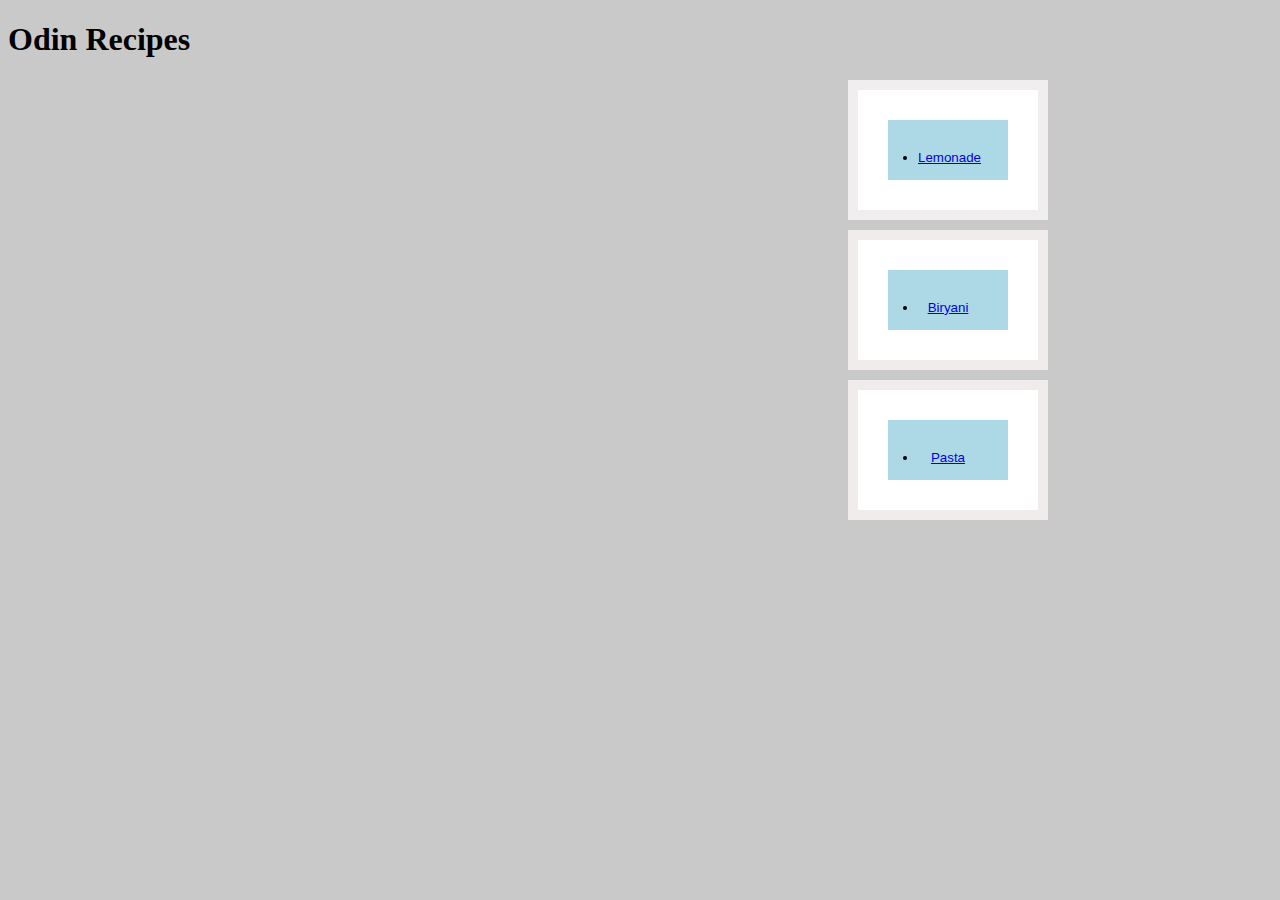
<file: index.html>
<!DOCTYPE html>
<html lang="en">
<head>
    <meta charset="UTF-8">
    <meta name="viewport" content="width=device-width, initial-scale=1.0">
    <title>Odin Recipes</title>
</head>

<head>
    <link rel="stylesheet" href="stylein.css">
</head>
<body>
    <h1>Odin Recipes</h1> 
    
    <ul>
<div class="first">
     <button>   
        <li><a href="recipes/lemonade/index.html" target="_blank" rel="noopener norefererr">Lemonade</a></li>
    </button></div>

<div class="second">
    <button>    
       <li><a href="recipes/biryani/index.html" target="_blank" rel="noopener norefererr">Biryani</a></li>
    </button></div>

<div class="three">
    <button>
        <li><a href="recipes/pasta/pasta.html" target="_blank" rel="noopener norefererr">Pasta</a></li>
    </button></div>


    </ul>
</body>
</html>
</file>
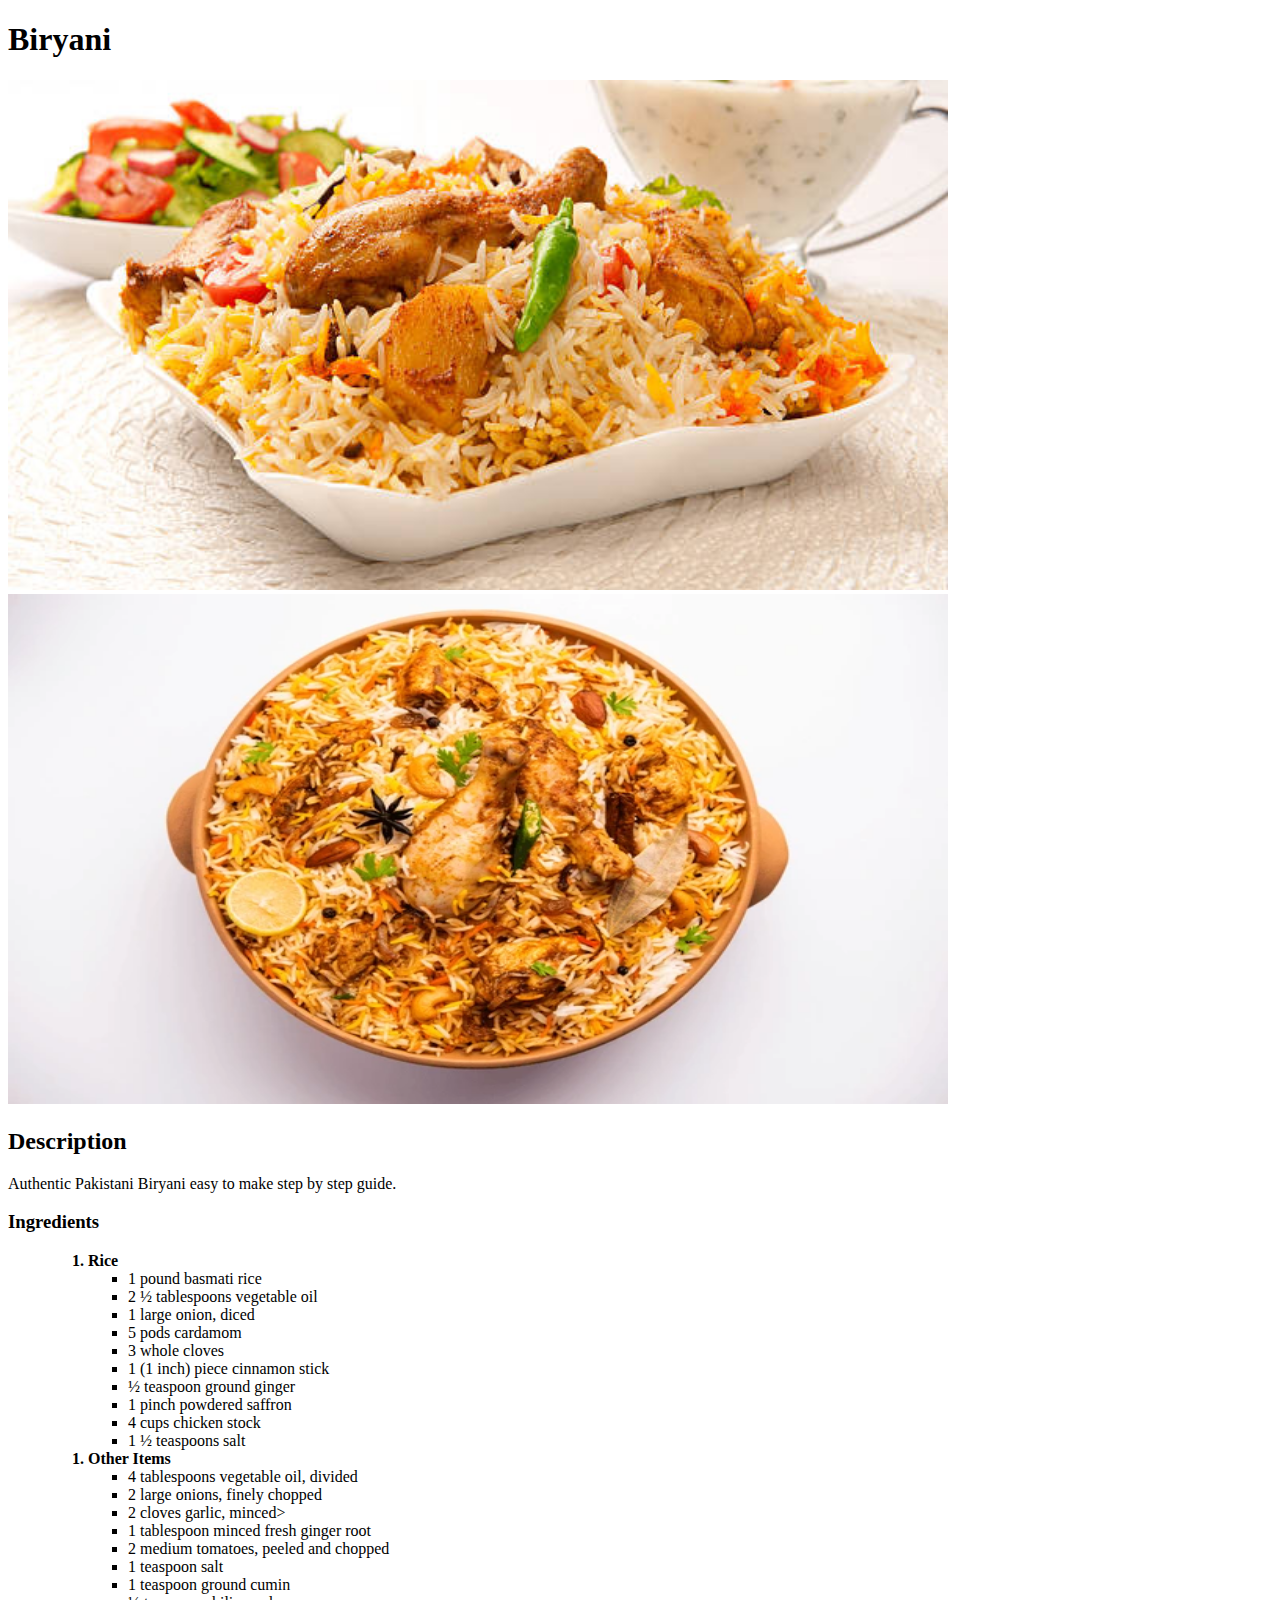
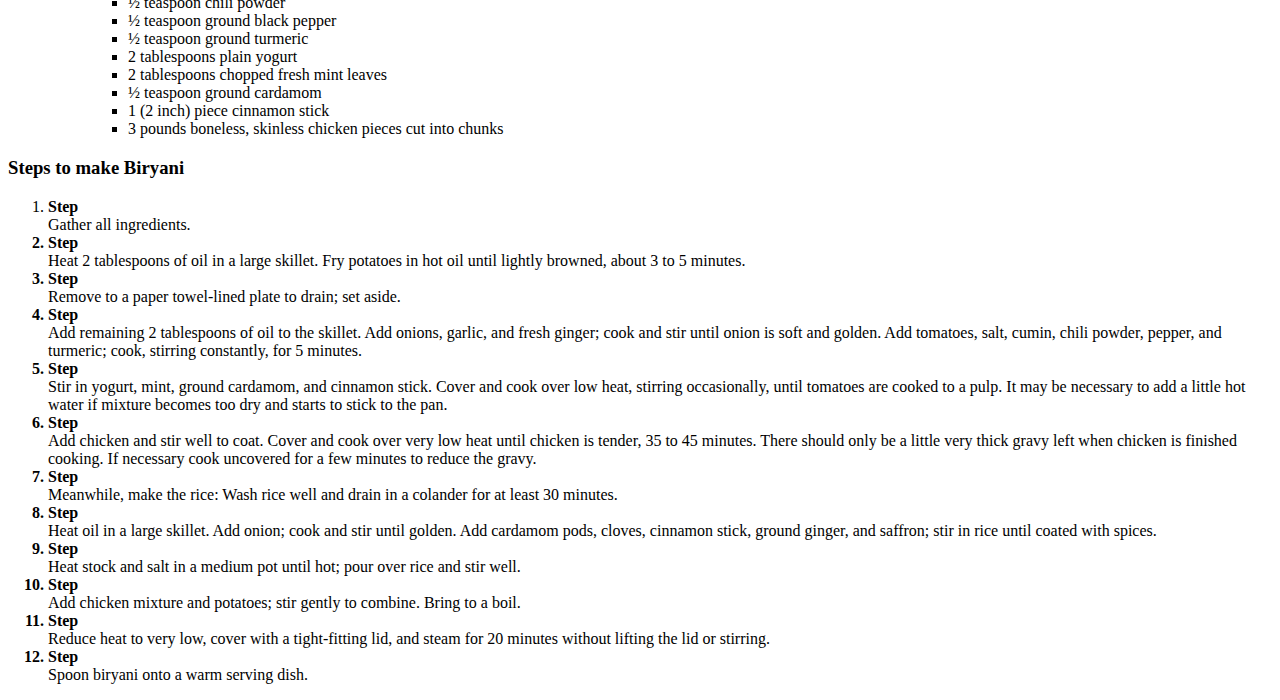
<file: biryani/index.html>
<!DOCTYPE html>
<html lang="eng">
<head>
    <meta charset="UTF-8">
    <title>Biryani</title>

</head>
<body>
    <h1>Biryani</h1>
    <img src="biryani.jpg" alt="picture of biryani" height="510" width="940">
    <img src="biryani4.jpg" alt="biryani picture" height="510" width="940">

    <h2>Description</h2>
        <p>Authentic Pakistani Biryani easy to make step by step guide.</p>
    
    <h3>Ingredients</h3>
        <ul><ol><b><li>Rice</li></b>
            <ul>
                <li>1 pound basmati rice</li>
                <li>2 ½ tablespoons vegetable oil</li>
                <li>1 large onion, diced</li>
                <li>5 pods cardamom</li>
                <li>3 whole cloves</li>
                <li>1 (1 inch) piece cinnamon stick</li>
                <li>½ teaspoon ground ginger</li>
                <li>1 pinch powdered saffron</li>
                <li>4 cups chicken stock</li>
                <li>1 ½ teaspoons salt</li>
            </ul>
        </ol>    

    <ol><b><li>Other Items</li></b></ol>
            <ul>
                <ul><li>4 tablespoons vegetable oil, divided</li>
                <li>2 large onions, finely chopped</li>
                <li>2 cloves garlic, minced></li>
                <li>1 tablespoon minced fresh ginger root</li>
                <li>2 medium tomatoes, peeled and chopped</li>
                <li>1 teaspoon salt</li>
                <li>1 teaspoon ground cumin</li>
                <li>½ teaspoon chili powder</li>
                <li>½ teaspoon ground black pepper</li>
                <li>½ teaspoon ground turmeric</li>
                <li>2 tablespoons plain yogurt</li>
                <li>2 tablespoons chopped fresh mint leaves</li>
                <li>½ teaspoon ground cardamom</li>
                <li>1 (2 inch) piece cinnamon stick</li>
                <li>3 pounds boneless, skinless chicken pieces cut into chunks </li></ul>
            </ul>
        </ul>


    <h3>Steps to make Biryani</h3>
        <ol>
            <p>
            <b><li>Step</li></b>
                Gather all ingredients.
            <b><li>Step</li></b>
                Heat 2 tablespoons of oil in a large skillet.
                Fry potatoes in hot oil until lightly browned, about 3 to 5 minutes.
            <b><li>Step</li></b>
                Remove to a paper towel-lined plate to drain; set aside.
            <b><li>Step</li></b>
                Add remaining 2 tablespoons of oil to the skillet.
                Add onions, garlic, and fresh ginger;
                cook and stir until onion is soft and golden.
                Add tomatoes, salt, cumin, chili powder, pepper, and turmeric; cook,
                stirring constantly, for 5 minutes.
            <b><li>Step</li></b>
                Stir in yogurt, mint, ground cardamom, 
                and cinnamon stick. Cover and cook
                over low heat, stirring occasionally, 
                until tomatoes are cooked to a pulp. It may
                be necessary to add a little hot water if mixture becomes too dry and starts to stick to the pan.
            <b><li>Step</li></b>
                Add chicken and stir well to coat.
                Cover and cook over very low heat until
                chicken is tender, 35 to 45 minutes.
                There should only be a little very thick gravy
                left when chicken is finished cooking.
                If necessary cook uncovered for a few
                minutes to reduce the gravy.
            <b><li>Step</li></b>
                Meanwhile, make the rice: Wash rice well and drain in a colander for at least 30 minutes.
            <b><li>Step</li></b>
                Heat oil in a large skillet. Add onion;
                cook and stir until golden. Add cardamom
                pods, cloves, cinnamon stick, ground ginger, and saffron;
                stir in rice until coated with spices.
            <b><li>Step</li></b>
                Heat stock and salt in a medium pot until hot; pour over rice and stir well.
            <b><li>Step</li></b>
                Add chicken mixture and potatoes; stir gently to combine. Bring to a boil.
            <b><li>Step</li></b>
                Reduce heat to very low, cover with a tight-fitting lid,
                and steam for 20 minutes without lifting the lid or stirring.
            <b><li>Step</li></b>
                Spoon biryani onto a warm serving dish.

            </p>

        </ol>    

    </body>






</html>
</file>
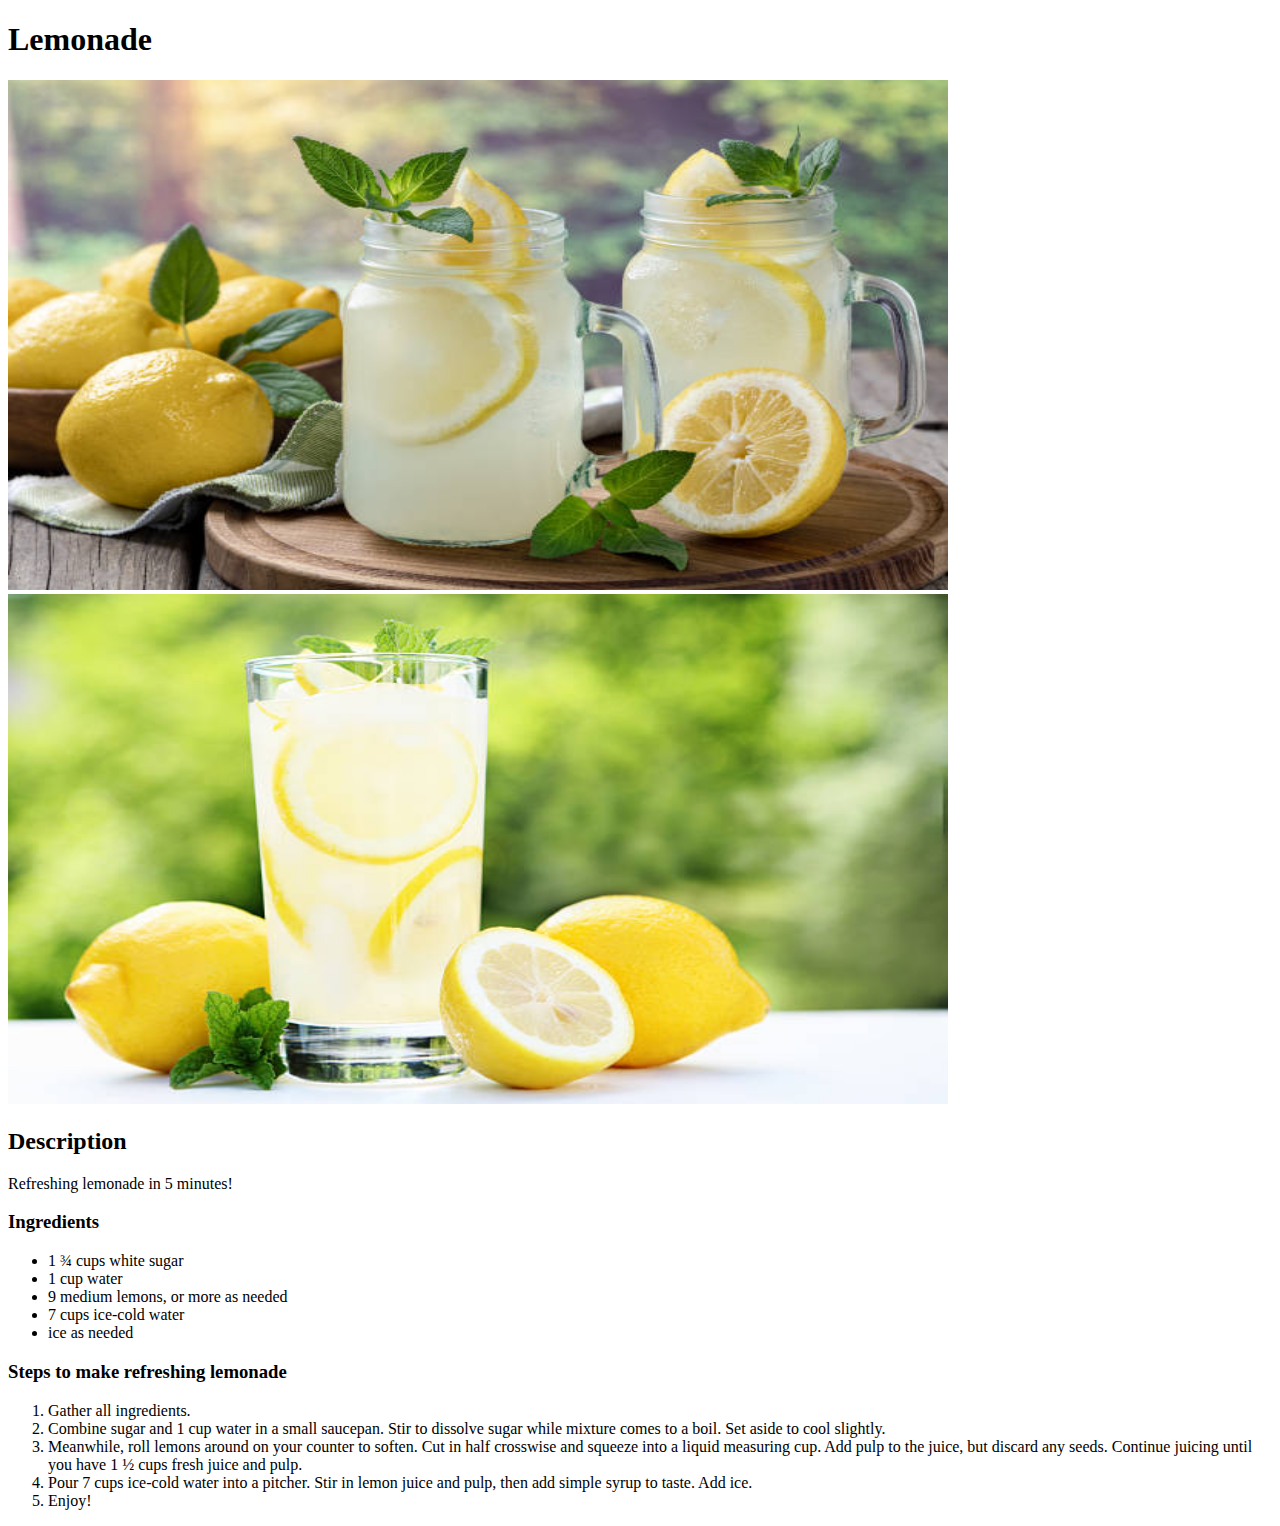
<file: lemonade/index.html>
<!DOCTYPE html>
<html lang="eng">
    <head>
        <meta charset="UTF-8">
        <title>Lemonade</title>

    </head>
    <body>
        <h1>Lemonade</h1>
        <img src="lemonade1.jpg" alt="jug of lemonade" height="510" width="940">
        <img src="lemonade2.jpg" alt="glass of lemonade" height="510" width="940">

        <h2>Description</h2>
            <p>Refreshing lemonade in 5 minutes!</p>
        <h3>Ingredients</h3>
            <ul>
                <li>1 ¾ cups white sugar</li>
                <li>1 cup water</li>
                <li>9 medium lemons, or more as needed</li>
                <li>7 cups ice-cold water</li>
                <li>ice as needed</li>
            </ul>
        <h3>Steps to make refreshing lemonade</h3>
            <ol>
                <li>Gather all ingredients.</li>
                <li>Combine sugar and 1 cup water in a small saucepan. Stir to dissolve sugar while
                    mixture comes to a boil. Set aside to cool slightly.
                </li>
                <li>Meanwhile, roll lemons around on your counter to soften. Cut in half crosswise
                    and squeeze into a liquid measuring cup. Add pulp to the juice, but discard any
                    seeds. Continue juicing until you have 1 ½ cups fresh juice and pulp.
                </li>
                <li>Pour 7 cups ice-cold water into a pitcher. Stir in lemon juice and pulp, then add
                    simple syrup to taste. Add ice.
                </li>
                <li>Enjoy!</li>
            </ol>
                
    </body>










</html>
</file>
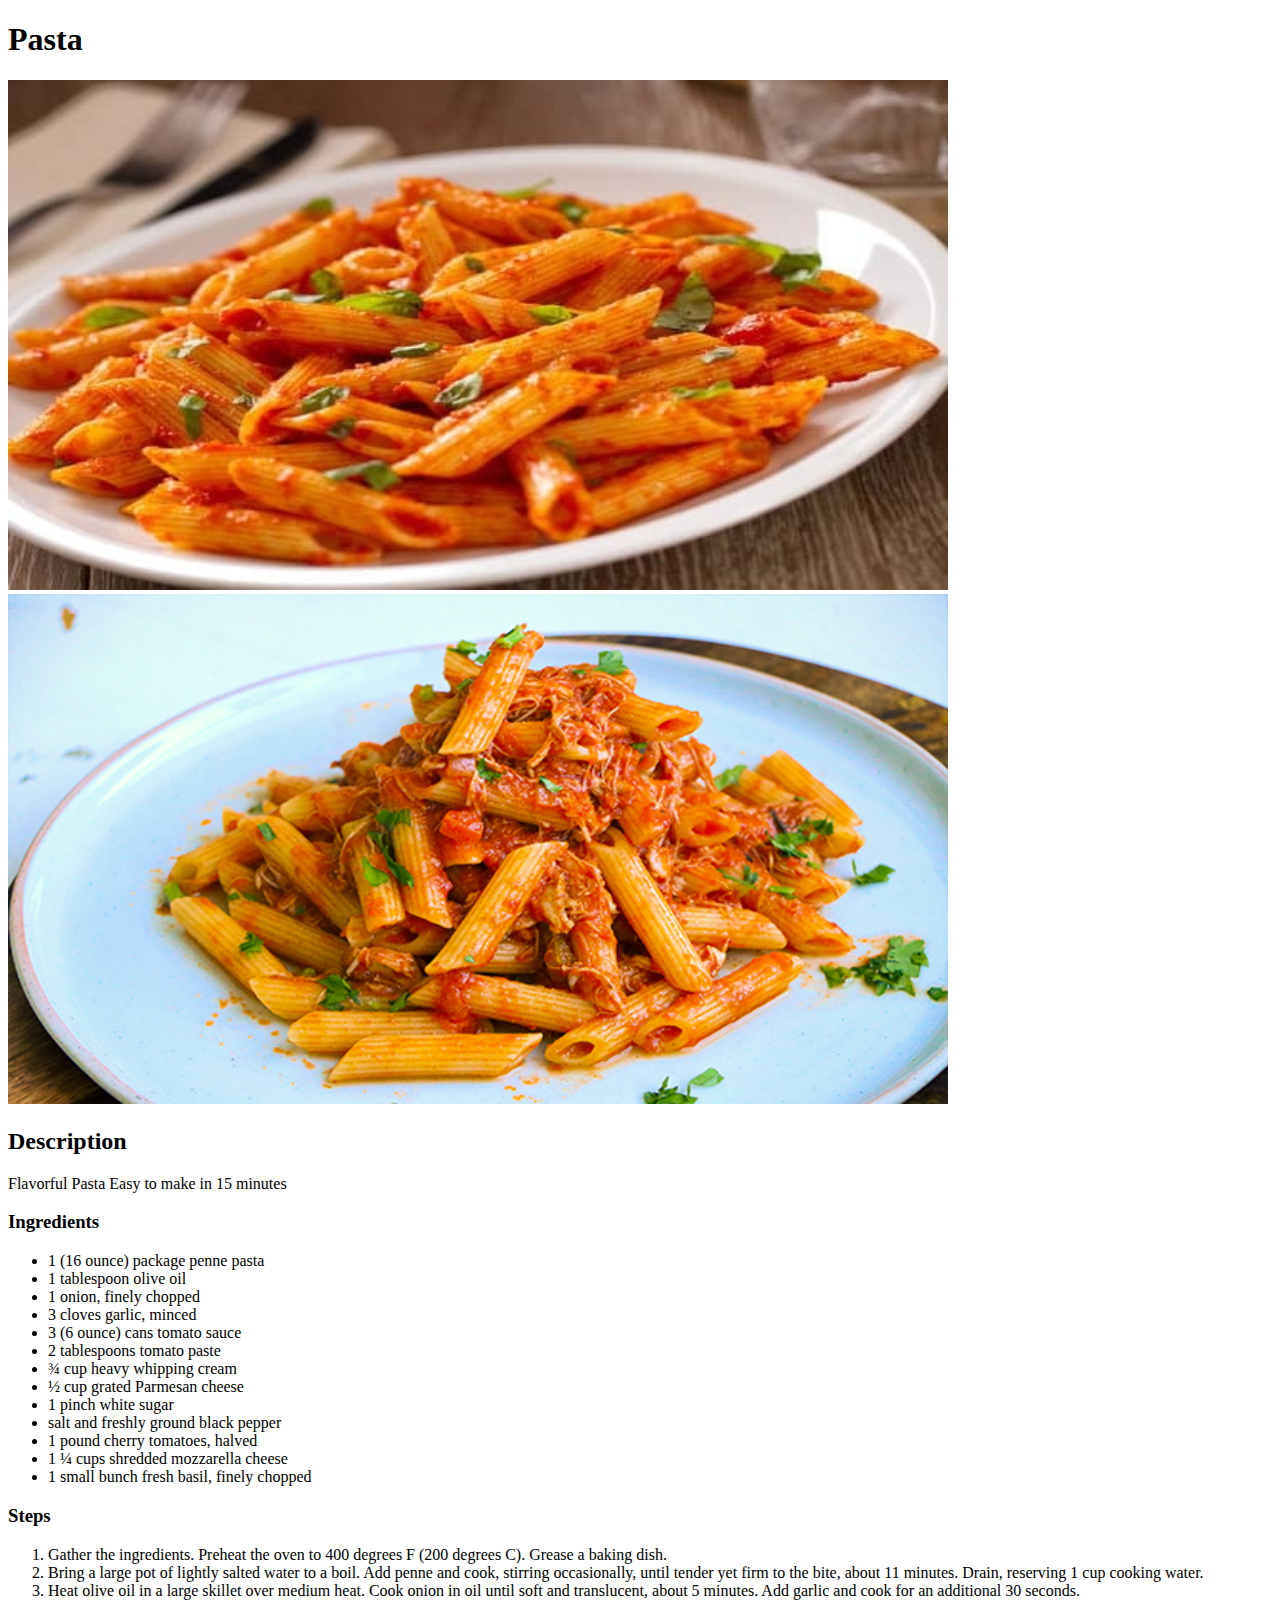
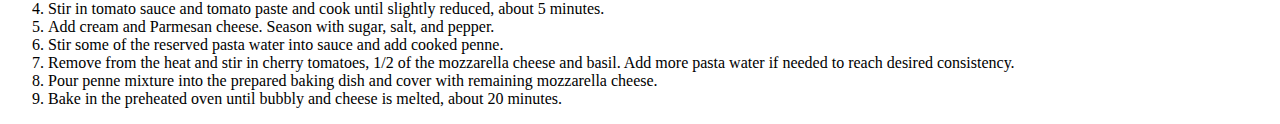
<file: pasta/pasta.html>
<!DOCTYPE html>
<html lang="eng">
<head>
    <meta charset="UTF-8">
    <title>Pasta</title>

</head>
<body>
    <h1>Pasta</h1>
    <img src="pasta3.jpg" alt="picture of pasta" height="510" width="940">
    <img src="pasta2.jpg" alt="picture of pasta" height="510" width="940">

</body>
    <h2>Description</h2>
    <p>Flavorful Pasta Easy to make in 15 minutes</p>

    <h3>Ingredients</h3>
        <ul>
            <li>1 (16 ounce) package penne pasta</li>
            <li>1 tablespoon olive oil</li>
            <li>1 onion, finely chopped</li>
            <li>3 cloves garlic, minced</li>
            <li>3 (6 ounce) cans tomato sauce</li>
            <li>2 tablespoons tomato paste</li>
            <li>¾ cup heavy whipping cream</li>
            <li>½ cup grated Parmesan cheese</li>
            <li>1 pinch white sugar</li>
            <li>salt and freshly ground black pepper</li>
            <li>1 pound cherry tomatoes, halved</li>
            <li>1 ¼ cups shredded mozzarella cheese</li>
            <li>1 small bunch fresh basil, finely chopped</li>
        </ul>

    <h3>Steps</h3>
        <ol>
            <li>Gather the ingredients. Preheat the oven to 400 degrees F (200 degrees C). Grease a baking dish.</li>
            <li>Bring a large pot of lightly salted water to a boil. Add penne and cook, stirring
                occasionally, until tender yet firm to the bite, about 11 minutes. Drain, reserving 1 cup cooking water.
            </li>
            <li>Heat olive oil in a large skillet over medium heat. Cook onion in oil until soft and
                translucent, about 5 minutes. Add garlic and cook for an additional 30 seconds.
            </li>
            <li>Stir in tomato sauce and tomato paste and cook until slightly reduced, about 5 minutes.</li>
            <li>Add cream and Parmesan cheese. Season with sugar, salt, and pepper.</li>
            <li>Stir some of the reserved pasta water into sauce and add cooked penne.</li>
            <li>Remove from the heat and stir in cherry tomatoes, 1/2 of the mozzarella cheese
                and basil. Add more pasta water if needed to reach desired consistency.
            </li>
            <li>Pour penne mixture into the prepared baking dish and cover with remaining mozzarella cheese.</li>
            <li>Bake in the preheated oven until bubbly and cheese is melted, about 20 minutes.</li>
        </ol>







</html>
</file>
<file: stylein.css>
*{

    box-sizing: border-box;
}



body{

    background-color: rgb(202, 201, 201);
  
}

.first{

    background-color: rgb(240, 238, 238);
    margin: 0px 100px 10px 800px;
    border: 10px 10px 10px 10px 10px;
    height: auto;
    width: 200px;


}

.second{
    background-color: rgb(241, 236, 236);
    margin: 0px 200px 10px 800px;
    border: 10px 10px 10px 10px 10px;
    height: auto;
    width: 200px;
}
.three{

    background-color: rgb(241, 236, 236);
    margin: 0px 200px 10px 800px;
    border: 10px 10px 10px 10px 10px;
    height: auto;
    width: 200px;
}


button{

    background-color: lightblue;
    height: 100px;
    width: 180px;
    margin: 10px 100px 10px 10px;
    padding: 30px;
    border: 30px solid white;

}
</file>
